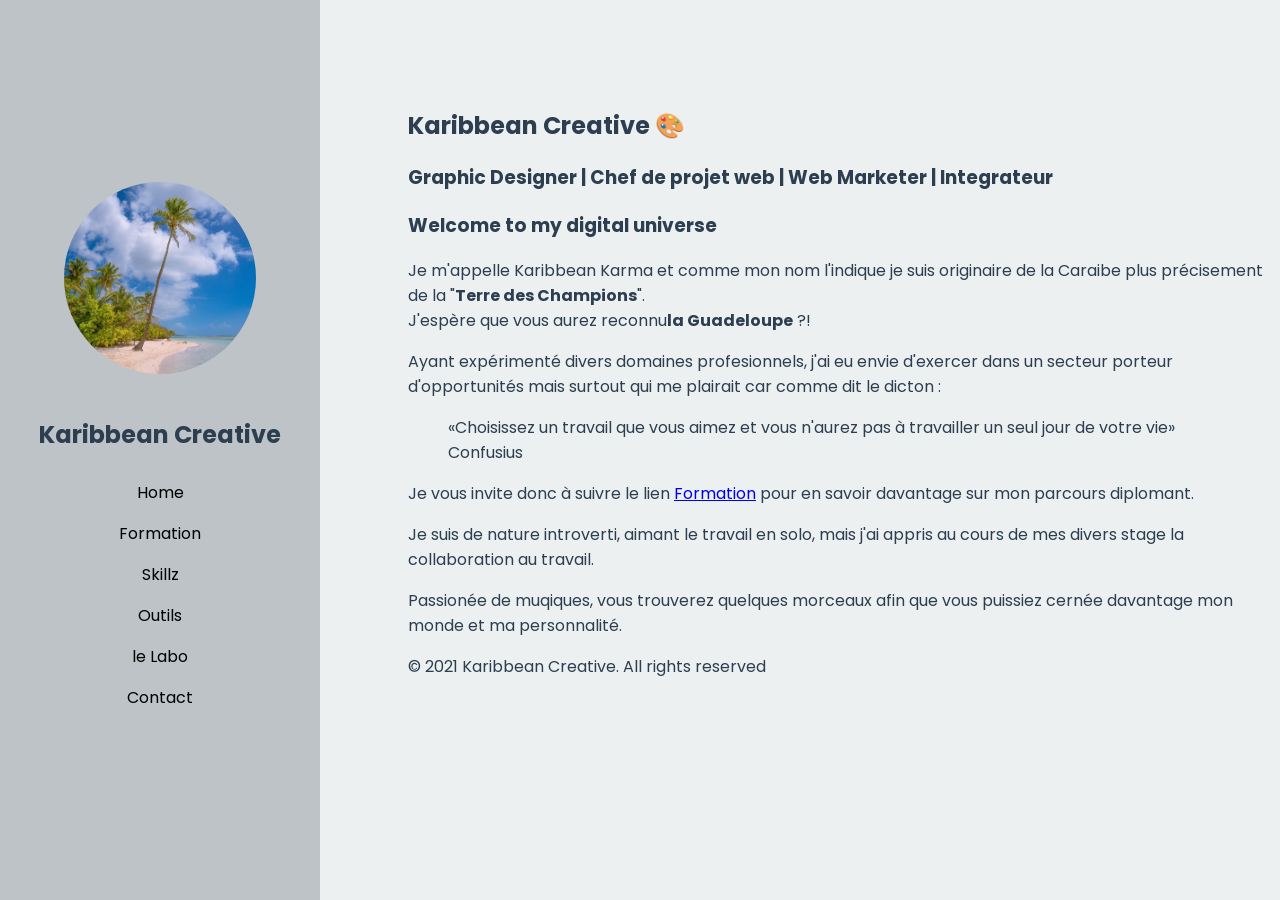
<file: index.html>
<!DOCTYPE html>
<html lang="fr">

<!-- Encodage du site-->
    <head>
        <meta charset="utf-8">
        <meta name="robot" content="noindex, follow">
        <meta name="description" content="Besoin de propulser votre entreprise au niveau suivant, n'hésitez pas à me contacter">
        <link rel="stylesheet" text="css" href="style.css">
        <style>
            @import url('https://fonts.googleapis.com/css2?family=Poppins:wght@100;300;400;500;700&display=swap');
        </style>
        <title>Karibbean Creative | Studio créatif pour la réalisation de vos projets</title>
    </head>

    <body>
<!--Entête du site-->
        <header>
            <div class="user">
                <img src="asset/cocotier.jpg" alt="karibbean-coconut"/>
                <h2 class="name">Karibbean Creative</h2>
            </div>

<!--Navigation du site-->
            <nav class="navbar">
            <ul>
                <li><a href="index.html">Home</a></li>
                <li><a href="formation.html">Formation</a></li>
                <li><a href="skillz.html">Skillz</a></li>
                <li><a href="tools.html">Outils</a></li>
                <li><a href="labo.html">le Labo</a></li>
                <li><a href="contact.html">Contact</a></li>
            </ul>
            </nav>
        </header>

        <main>
            <section>
                <article>
                    <h2 class="name">Karibbean Creative 🎨</h2>
                    <h1 class="work">Graphic Designer  | Chef de projet web  | Web Marketer  | Integrateur</h1>
                </article>

                <article>
                    <h3>Welcome to my digital universe</h3>
                    <p>Je m'appelle Karibbean Karma et comme mon nom l'indique je suis originaire de la Caraibe plus précisement
                        de la "<b>Terre des Champions</b>".</br> J'espère que vous aurez reconnu<b>la Guadeloupe</b> ?!</p>
                    <p>Ayant expérimenté divers domaines profesionnels, j'ai eu envie d'exercer dans un secteur porteur d'opportunités mais surtout qui me plairait car comme dit le dicton :</br>
                        <figure>
                            <q>Choisissez un travail que vous aimez et vous n'aurez pas à travailler un seul jour de votre vie</q>
                            <figcaption>Confusius</figcaption>
                        </figure>
                    </p>
                    <p>Je vous invite donc à suivre le lien <a href="formation.html">Formation</a> pour en savoir davantage sur mon parcours diplomant.</p>

                    <p>Je suis de nature introverti, aimant le travail en solo, mais j'ai appris au cours de mes divers stage la collaboration au travail.</p>
                    <p>Passionée de muqiques, vous trouverez quelques morceaux afin que vous puissiez cernée davantage mon monde et ma personnalité.</p>
                </article>
            </section>
        </main>

<!--Copyright du site-->
        <footer>
            <span>&copy; 2021 Karibbean Creative. All rights reserved</span>
        </footer>

    </body>

</html>
</file>
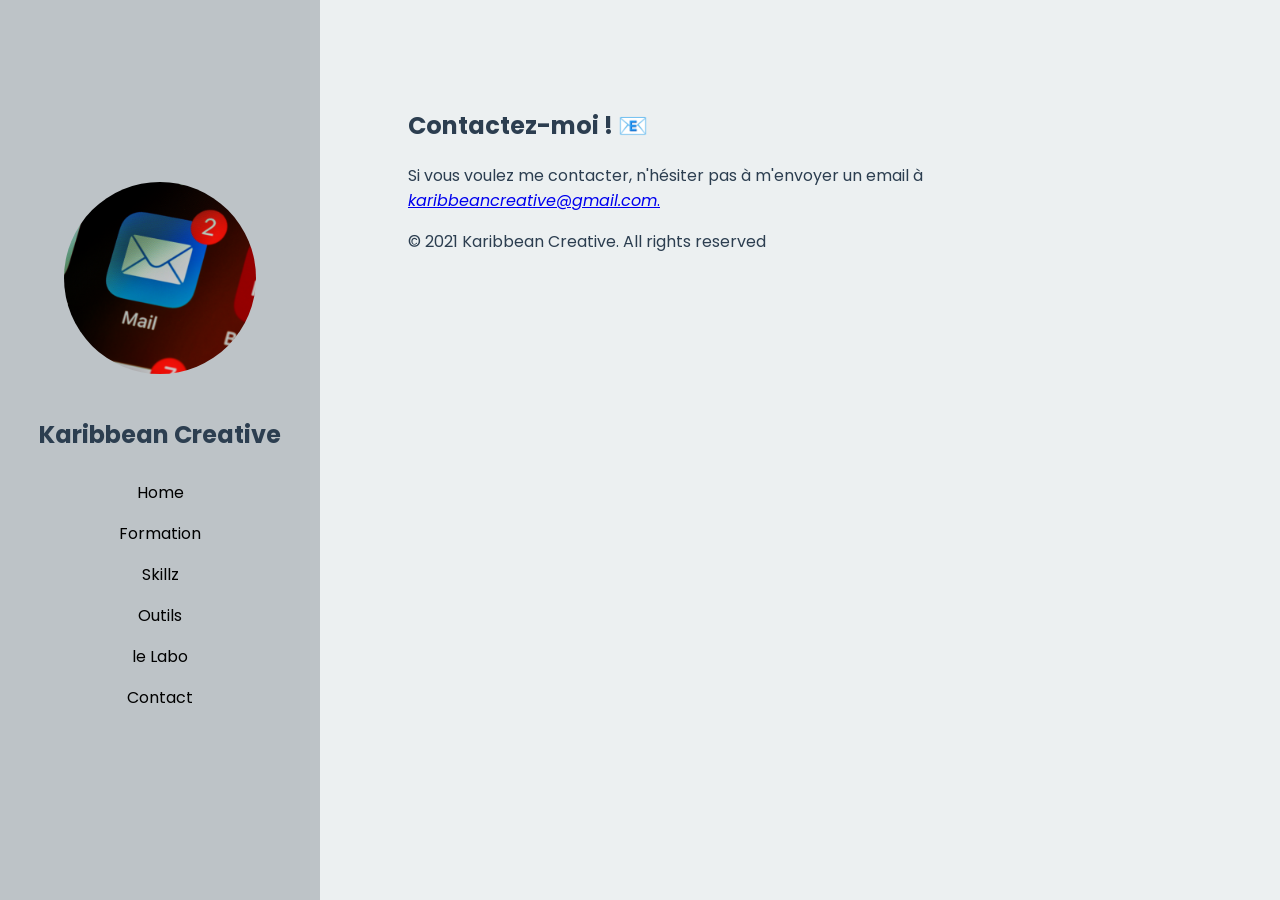
<file: contact.html>
<!DOCTYPE html>
<html lang="fr">

    <head>
<!-- Encodage du site-->
        <meta charset="utf-8">
        <meta name="robot" content="noindex, follow">
        <meta name="description" content="Besoin de propulser votre entreprise au niveau suivant, n'hésitez pas à me contacter">
        <link rel="stylesheet" text="css" href="style.css">
        <style>
            @import url('https://fonts.googleapis.com/css2?family=Poppins:wght@100;300;400;500;700&display=swap');
        </style>
        <title>Karibbean Creative | Studio créatif pour la réalisation de vos projets</title>
    </head>

    <body>
<!--Entête du site-->
    <header>
        <div class="user">
            <img src="asset/contact.jpg" alt="karibbean-coconut"/>
            <h2 class="name">Karibbean Creative</h2>
        </div>

<!--Navigation du site-->
        <nav class="navbar">
            <ul>
                <li><a href="index.html">Home</a></li>
                <li><a href="formation.html">Formation</a></li>
                <li><a href="skillz.html">Skillz</a></li>
                <li><a href="tools.html">Outils</a></li>
                <li><a href="labo.html">le Labo</a></li>
                <li><a href="contact.html">Contact</a></li>
            </ul>
        </nav>
    </header>

    <main>
        <section>
            <h2>Contactez-moi ! 📧</h2>
            <p>Si vous voulez me contacter, n'hésiter pas à m'envoyer un email à <a href="mailto:karibbeancreative@gmail.com">
            </br><i>karibbeancreative@gmail.com</i>.</a></p>
        </section>
    </main>

<!--Footer du site-->
        <footer>
            <span>&copy; 2021 Karibbean Creative. All rights reserved</span>
        </footer>
        
    </body>

</html>
</file>
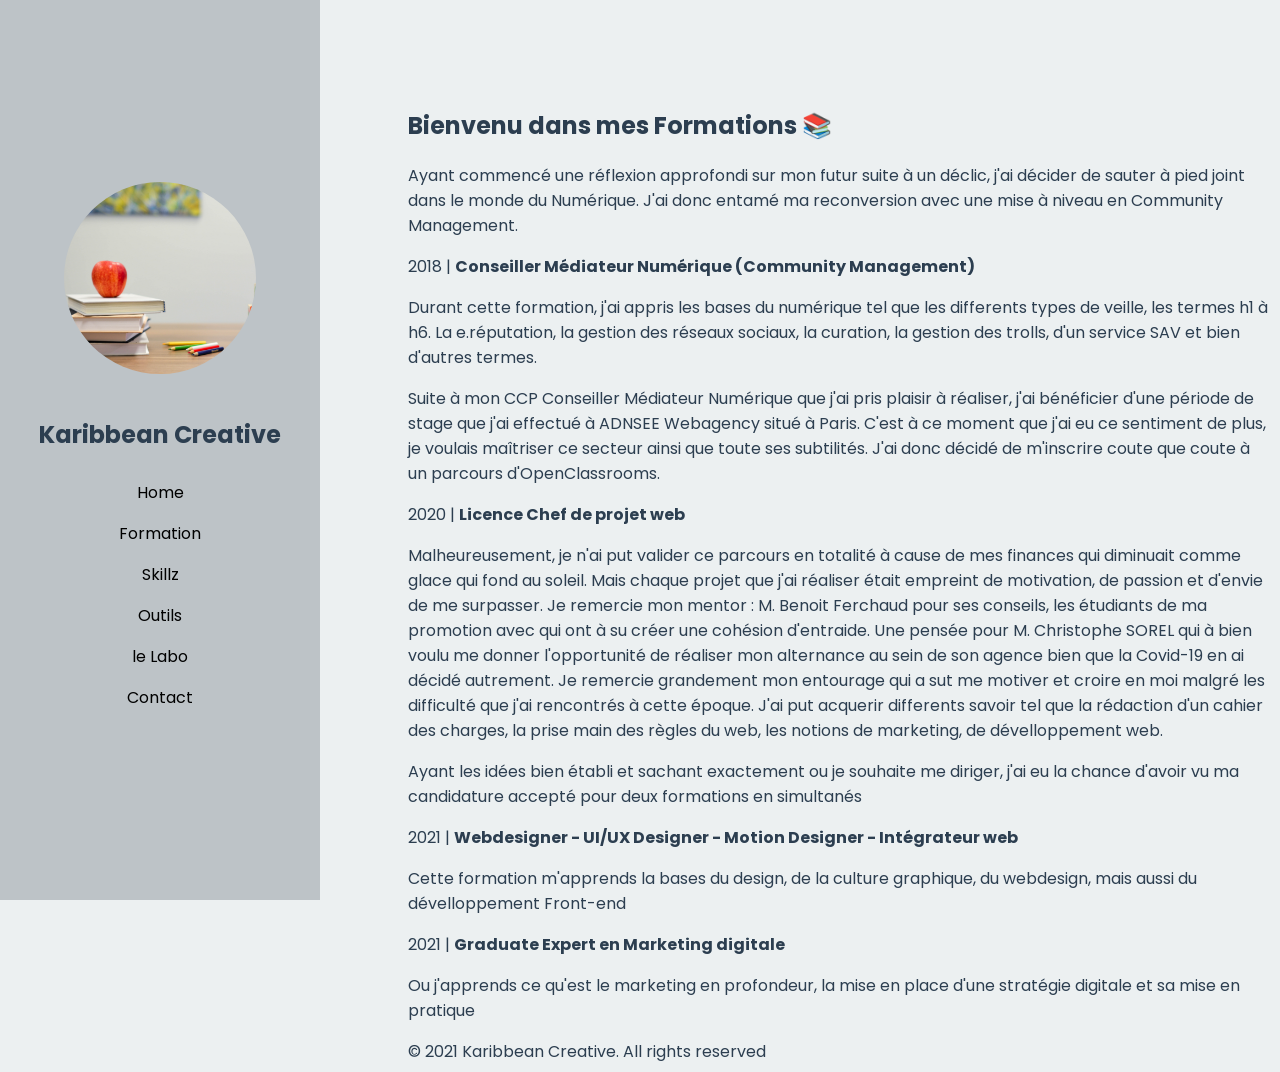
<file: formation.html>
<!DOCTYPE html>
<html lang="fr">

<!-- Encodage du site-->
    <head>
        <meta charset="utf-8">
        <meta name="robot" content="noindex, follow">
        <meta name="description" content="Besoin de propulser votre entreprise au niveau suivant, n'hésitez pas à me contacter">
        <link rel="stylesheet" text="css" href="style.css">
        <style>
            @import url('https://fonts.googleapis.com/css2?family=Poppins:wght@100;300;400;500;700&display=swap');
        </style>
        <title>Karibbean Creative | Studio créatif pour la réalisation de vos projets</title>
    </head>

    <body>
<!--Entête du site-->
    <header>
        <div class="user">
            <img src="asset/learn.jpg" alt="karibbean-coconut"/>
            <h2 class="name">Karibbean Creative</h2>
        </div>

<!--Navigation du site-->
        <nav class="navbar">
            <ul>
                <li><a href="index.html">Home</a></li>
                <li><a href="formation.html">Formation</a></li>
                <li><a href="skillz.html">Skillz</a></li>
                <li><a href="tools.html">Outils</a></li>
                <li><a href="labo.html">le Labo</a></li>
                <li><a href="contact.html">Contact</a></li>
            </ul>
        </nav>
    </header>

    <main>
        <section>
            <h2>Bienvenu dans mes Formations 📚</h2>
        </section>
        
        <section>
            <article>
                <p>Ayant commencé une réflexion approfondi sur mon futur suite à un déclic, j'ai décider de sauter à pied joint dans le monde du Numérique.
                    J'ai donc entamé ma reconversion avec une mise à niveau en Community Management.</p>
                <p>2018 | <b>Conseiller Médiateur Numérique (Community Management)</b></p>
                <p>Durant cette formation, j'ai appris les bases du numérique tel que les differents types de veille, les termes h1 à h6.
                    La e.réputation, la gestion des réseaux sociaux, la curation, la gestion des trolls, d'un service SAV et bien d'autres termes.</p>
            </article>

            <article>
                <p>Suite à mon CCP Conseiller Médiateur Numérique que j'ai pris plaisir à réaliser, j'ai bénéficier d'une période de stage que j'ai effectué à ADNSEE Webagency situé à Paris.
                    C'est à ce moment que j'ai eu ce sentiment de plus, je voulais maîtriser ce secteur ainsi que toute ses subtilités. J'ai donc décidé de m'inscrire coute que coute à un parcours
                    d'OpenClassrooms.</p>
                <p>2020 | <b>Licence Chef de projet web</b></p>
                <p>Malheureusement, je n'ai put valider ce parcours en totalité à cause de mes finances qui diminuait comme glace qui fond au soleil. Mais chaque projet que j'ai réaliser était empreint
                    de motivation, de passion et d'envie de me surpasser. Je remercie mon mentor : M. Benoit Ferchaud pour ses conseils, les étudiants de ma promotion avec qui ont à su créer une cohésion
                    d'entraide. Une pensée pour M. Christophe SOREL qui à bien voulu me donner l'opportunité de réaliser mon alternance au sein de son agence bien que la Covid-19 en ai décidé autrement.
                    Je remercie grandement mon entourage qui a sut me motiver et croire en moi malgré les difficulté que j'ai rencontrés à cette époque. J'ai put acquerir differents savoir tel que la
                    rédaction d'un cahier des charges, la prise main des règles du web, les notions de marketing, de dévelloppement web.</p>
            </article>
            
            <article>
                <p>Ayant les idées bien établi et sachant exactement ou je souhaite me diriger, j'ai eu la chance d'avoir vu ma candidature accepté pour deux formations en simultanés</p>
                <p>2021 | <b>Webdesigner - UI/UX Designer - Motion Designer - Intégrateur web</b></p>
                <p>Cette formation m'apprends la bases du design, de la culture graphique, du webdesign, mais aussi du dévelloppement Front-end</p>
            </article>

            <article>
                <p>2021 | <b>Graduate Expert en Marketing digitale</b></p>
                <p>Ou j'apprends ce qu'est le marketing en profondeur, la mise en place d'une stratégie digitale et sa mise en pratique</p>
            </article>  
        </section>
    </main>

<!--Footer du site-->
        <footer>
            <span>&copy; 2021 Karibbean Creative. All rights reserved</span>
        </footer>

    </body>

</html>
</file>
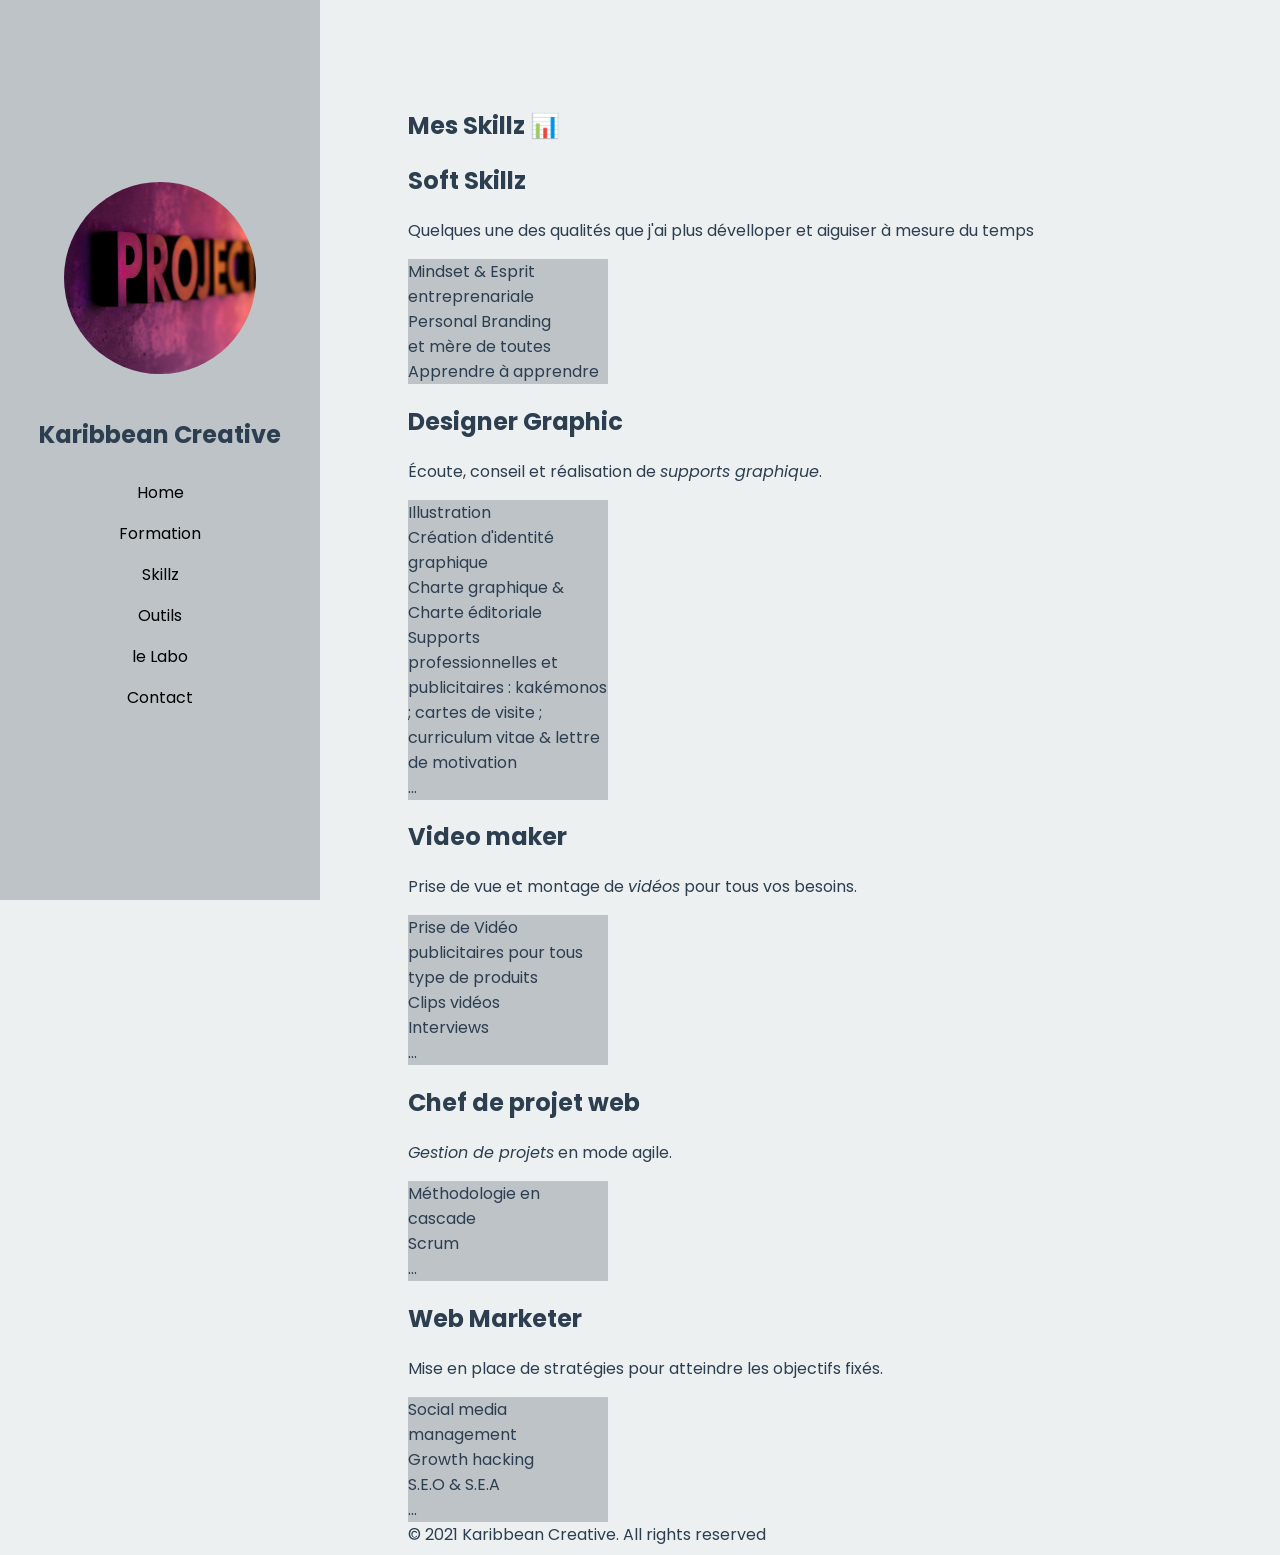
<file: skillz.html>
<!DOCTYPE html>
<html lang="fr">

<!-- Encodage du site-->
    <head>
        <meta charset="utf-8">
        <meta name="robot" content="noindex, follow">
        <meta name="description" content="Besoin de propulser votre entreprise au niveau suivant, n'hésitez pas à me contacter">
        <link rel="stylesheet" text="css" href="style.css">
        <style>
            @import url('https://fonts.googleapis.com/css2?family=Poppins:wght@100;300;400;500;700&display=swap');
        </style>
        <title>Karibbean Creative | Studio créatif pour la réalisation de vos projets</title>
    </head>

    <body>
<!--Entête du site-->
        <header>
            <div class="user">
                <img src="asset/skillz.jpg" alt="karibbean-coconut"/>
                <h2 class="name">Karibbean Creative</h2>
            </div>

<!--Navigation du site-->
            <nav class="navbar">
                <ul>
                    <li><a href="index.html">Home</a></li>
                    <li><a href="formation.html">Formation</a></li>
                    <li><a href="skillz.html">Skillz</a></li>
                    <li><a href="tools.html">Outils</a></li>
                    <li><a href="labo.html">le Labo</a></li>
                    <li><a href="contact.html">Contact</a></li>
                </ul>
            </nav>
        </header>

        <main>
            <section>
                <h2>Mes Skillz 📊</h2>
            </section>

            <section>
<!--Softskillz-->
                <article>
                    <h2>Soft Skillz</h2>
                    <p>Quelques une des qualités que j'ai plus dévelloper et aiguiser à mesure du temps</p>
                        <ul>
                            <li>Mindset &amp; Esprit entreprenariale</li>
                            <li>Personal Branding</li>
                            <li>et mère de toutes Apprendre à apprendre</li>
                        </ul>
                </article>

<!--Design Graphique-->
                <article>
                    <h2>Designer Graphic</h2>
                    <p>Écoute, conseil et réalisation de <i>supports graphique</i>.</p>
                        <ul>
                            <li>Illustration</li>
                            <li>Création d'identité graphique</li>
                            <li>Charte graphique &amp; Charte éditoriale</li>
                            <li>Supports professionnelles et publicitaires : kakémonos ; cartes de visite ; curriculum vitae &amp; lettre de motivation</li>
                            <li>...</li>
                        </ul>
                </article>

<!--Video making-->
                <article>
                    <h2>Video maker</h2>
                    <p>Prise de vue et montage de <i>vidéos</i> pour tous vos besoins.</p>
                        <ul>
                            <li>Prise de Vidéo publicitaires pour tous type de produits</li>
                            <li>Clips vidéos</li>
                            <li>Interviews</li>
                            <li>...</li>
                        </ul>
                </article>

<!--Chef de projet web-->
                <article>
                    <h2>Chef de projet web</h2>
                    <p><i>Gestion de projets</i> en mode agile.</p>
                        <ul>
                            <li>Méthodologie en cascade</li>
                            <li>Scrum</li>
                            <li>...</li>
                        </ul>
                </article>

<!--WebMarketing-->
                <article>
                    <h2>Web Marketer</h2>
                    <p>Mise en place de stratégies pour atteindre les objectifs fixés.</p>
                        <ul>
                            <li>Social media management</li>
                            <li>Growth hacking</li>
                            <li>S.E.O &amp; S.E.A</li>
                            <li>...</li>
                        </ul>
                </article>
            </section>
        </main>

<!--Copyright-->
        <footer>
            <span>&copy; 2021 Karibbean Creative. All rights reserved</span>
        </footer>

    </body>

</html>
</file>
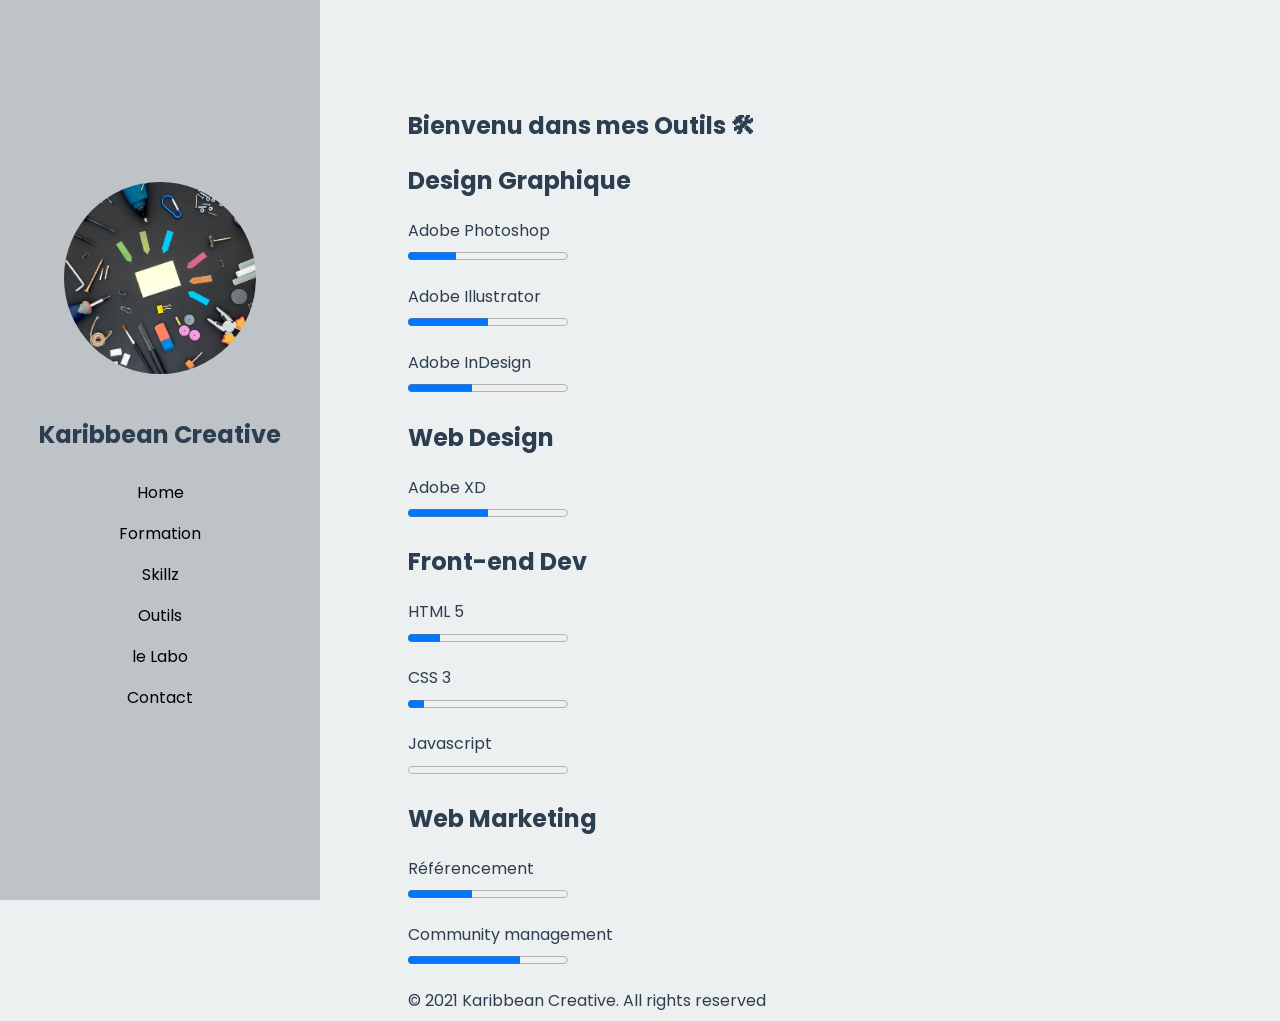
<file: tools.html>
<!DOCTYPE html>
<html lang="fr">

<!-- Encodage du site-->
    <head>
        <meta charset="utf-8">
        <meta name="robot" content="noindex, follow">
        <meta name="description" content="Besoin de propulser votre entreprise au niveau suivant, n'hésitez pas à me contacter">
        <link rel="stylesheet" text="css" href="style.css">
        <style>
            @import url('https://fonts.googleapis.com/css2?family=Poppins:wght@100;300;400;500;700&display=swap');
        </style>
        <title>Karibbean Creative | Studio créatif pour la réalisation de vos projets</title>
    </head>

    <body>
<!--Entête du site-->
        <header>
            <div class="user">
                <img src="asset/tools.jpg" alt="karibbean-coconut"/>
                <h2 class="name">Karibbean Creative</h2>
            </div>

<!--Navigation du site-->
            <nav class="navbar">
                <ul>
                    <li><a href="index.html">Home</a></li>
                    <li><a href="formation.html">Formation</a></li>
                    <li><a href="skillz.html">Skillz</a></li>
                    <li><a href="tools.html">Outils</a></li>
                    <li><a href="labo.html">le Labo</a></li>
                    <li><a href="contact.html">Contact</a></li>
                </ul>
            </nav>
        </header>

        <main>
            <section>
                    <h2>Bienvenu dans mes Outils 🛠</h2>
            </section>
                <article>
                    <h2>Design Graphique</h2>
                    <p>Adobe Photoshop</br><progress value="30" max="100">30 %</progress></p>
                    <p>Adobe Illustrator</br><progress value="50" max="100">50 %</progress></p>
                    <p>Adobe InDesign</br><progress value="40" max="100">40 %</progress></p>
                </article>
    
                <article>
                    <h2>Web Design</h2>
                    <p>Adobe XD</br><progress value="50" max="100">50 %</progress></p>
                </article>
    
                <article>
                    <h2>Front-end Dev</h2>
                    <p>HTML 5</br><progress value="20" max="100">20 %</progress></p>
                    <p>CSS 3</br><progress value="10" max="100">10 %</progress></p>
                    <p>Javascript</br><progress value="00" max="100">00 %</progress></p>
                </article>
    
                <article>
                    <h2>Web Marketing</h2>
                    <p>Référencement</br><progress value="40" max="100">40 %</progress></p>
                    <p>Community management</br><progress value="70" max="100">70 %</progress></p>
                </article>
            </section>
        </main>

<!--Footer du site-->
        <footer>
            <span>&copy; 2021 Karibbean Creative. All rights reserved</span>
        </footer>

    </body>

</html>
</file>
<file: style.css>
/* 
    Author : Karibbean Karma
    Date : 23.09.2021
    Version : 1.2
*/

/*---------------------------------------------------------------*/
/* GLOBAL */
/*---------------------------------------------------------------*/

/*background*/
/*-------------------------------*/
body {
    background-color: #ecf0f1;
    padding-left: 25rem;
    padding-top: 5rem;
}

/*fonts*/
/*-------------------------------*/
body {
    color: #2c3e50;
    font-family: "Poppins", sans-serif;
}

header {
    font-family: "Poppins", sans-serif;
}

/*links*/
/*-------------------------------*/


/*buttons*/
/*-------------------------------*/


/*forms*/
/*-------------------------------*/

/*---------------------------------------------------------------*/
/* LAYOUT */
/*---------------------------------------------------------------*/

header {
    position: fixed;
    top:0; left:0;
    z-index: 1000;
    height: 100%;
    width: 20rem;
    background: #bdc3c7;
    display: flex;
    align-items: center;
    justify-content: center;
    flex-flow: column;
    text-align: center;
}

header .user img{
    height: 12rem;
    width: 12rem;
    border-radius: 50%;
    object-fit: cover;
    margin-bottom: 1rem;
}

/*navigation*/
/*-------------------------------*/
nav .navbar ul{
    list-style: none;
    padding: 1rem 3rem;
}

ul {
    list-style-type: none;
    margin: 0;
    padding: 0;
    width: 200px;
    background-color: #bdc3c7;
}

header li a {
    display: block;
    color: #000;
    padding: 8px 16px;
    text-decoration: none;
}

/* Change the link color on hover */
li a:hover {
    background-color: #91722c;
    color: #bdc3c7;
}

h2 .name  {
    text-align: center;

}
</file>
